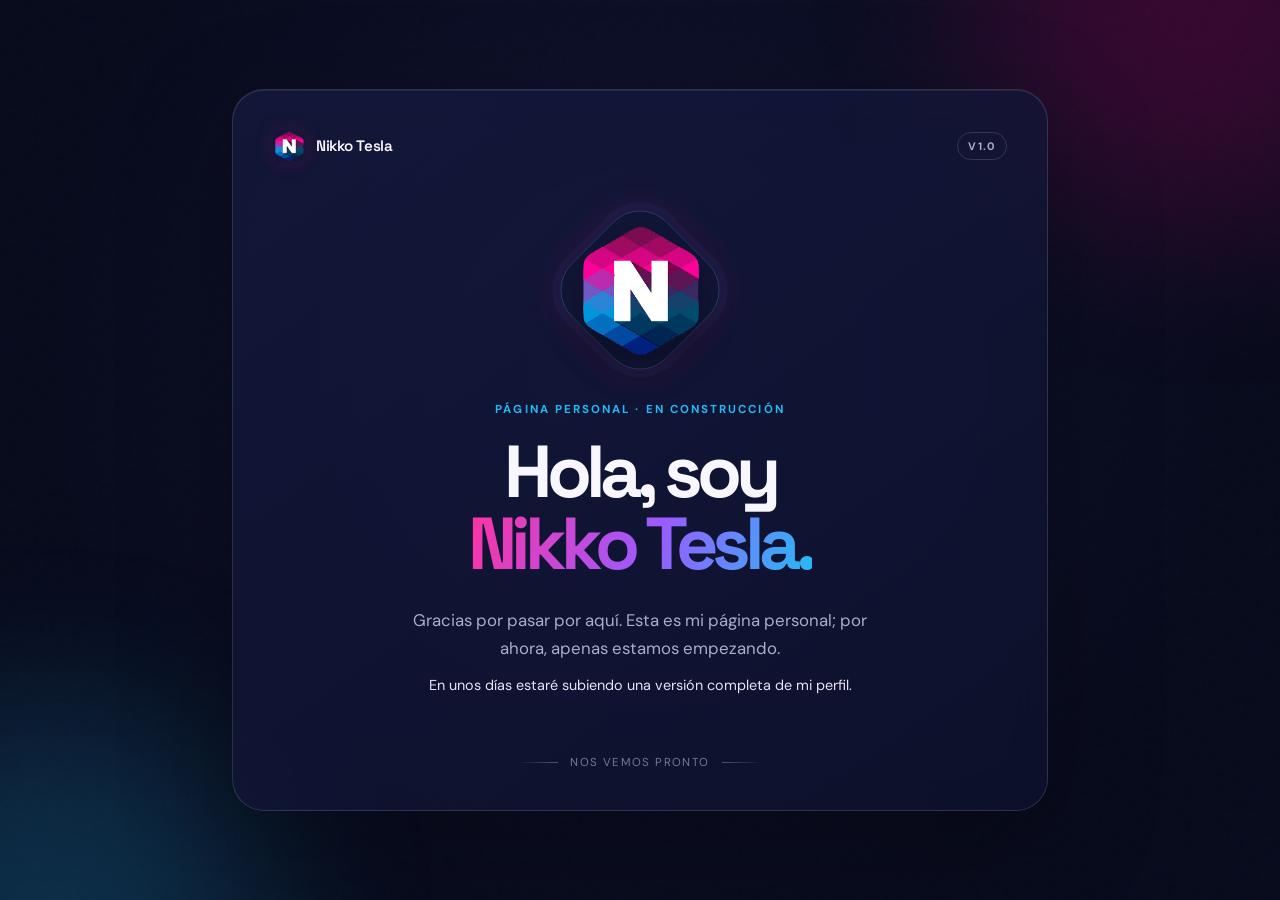
<file: index.html>
<!doctype html>
<html lang="es">
  <head>
    <meta charset="UTF-8" />
    <meta name="viewport" content="width=device-width, initial-scale=1.0" />
    <meta
      name="description"
      content="Página personal de Nikko Tesla. Muy pronto, una versión completa del perfil."
    />
    <meta name="theme-color" content="#080b1c" />
    <title>Nikko Tesla · Página personal</title>
    <link rel="icon" type="image/png" sizes="48x48" href="assets/favicon.png" />
    <link rel="preconnect" href="https://fonts.googleapis.com" />
    <link rel="preconnect" href="https://fonts.gstatic.com" crossorigin />
    <link
      href="https://fonts.googleapis.com/css2?family=DM+Sans:wght@400;500;700&family=Space+Grotesk:wght@500;600;700&display=swap"
      rel="stylesheet"
    />
    <link rel="stylesheet" href="styles.css" />
  </head>
  <body>
    <div class="page-glow page-glow--pink" aria-hidden="true"></div>
    <div class="page-glow page-glow--blue" aria-hidden="true"></div>

    <main class="welcome-card">
      <header class="site-header">
        <a class="brand" href="./" aria-label="Nikko Tesla, inicio">
          <img src="assets/favicon.png" alt="" width="32" height="32" />
          <span>Nikko Tesla</span>
        </a>
        <span class="version-tag">V1.0</span>
      </header>

      <section class="hero" aria-labelledby="welcome-title">
        <div class="logo-shell">
          <div class="logo-ring" aria-hidden="true"></div>
          <img
            class="logo"
            src="assets/NikkoTesla-logo-transparent.png"
            alt="Logo de Nikko Tesla"
          />
        </div>

        <p class="eyebrow">Página personal · En construcción</p>
        <h1 id="welcome-title">Hola, soy <span>Nikko Tesla.</span></h1>
        <p class="intro">
          Gracias por pasar por aquí. Esta es mi página personal; por ahora,
          apenas estamos empezando.
        </p>
        <p class="coming-soon">
          En unos días estaré subiendo una versión completa de mi perfil.
        </p>
      </section>

      <footer class="site-footer">
        <span class="footer-line"></span>
        <span>Nos vemos pronto</span>
        <span class="footer-line"></span>
      </footer>
    </main>
  </body>
</html>
</file>
<file: styles.css>
:root {
  color-scheme: dark;
  --background: #080b1c;
  --surface: rgba(14, 18, 46, 0.76);
  --surface-border: rgba(255, 255, 255, 0.13);
  --text: #f8f7ff;
  --muted: #aaaec8;
  --pink: #f10082;
  --blue: #24b9f3;
  --font-display: "Space Grotesk", sans-serif;
  --font-body: "DM Sans", sans-serif;
}

* {
  box-sizing: border-box;
}

html {
  min-height: 100%;
}

body {
  min-height: 100vh;
  margin: 0;
  display: grid;
  place-items: center;
  overflow: hidden;
  position: relative;
  background:
    radial-gradient(circle at 50% 40%, rgba(39, 41, 102, 0.3), transparent 37rem),
    var(--background);
  color: var(--text);
  font-family: var(--font-body);
}

body::before {
  content: "";
  position: fixed;
  inset: 0;
  pointer-events: none;
  opacity: 0.3;
  background-image: url("data:image/svg+xml,%3Csvg viewBox='0 0 180 180' xmlns='http://www.w3.org/2000/svg'%3E%3Cfilter id='n'%3E%3CfeTurbulence type='fractalNoise' baseFrequency='.85' numOctaves='3' stitchTiles='stitch'/%3E%3C/filter%3E%3Crect width='100%25' height='100%25' filter='url(%23n)' opacity='.32'/%3E%3C/svg%3E");
  mix-blend-mode: soft-light;
}

.page-glow {
  position: fixed;
  width: 28rem;
  height: 28rem;
  border-radius: 50%;
  filter: blur(90px);
  pointer-events: none;
  opacity: 0.2;
}

.page-glow--pink {
  top: -14rem;
  right: -9rem;
  background: var(--pink);
}

.page-glow--blue {
  bottom: -16rem;
  left: -11rem;
  background: var(--blue);
}

.welcome-card {
  width: min(90vw, 51rem);
  min-height: min(92vh, 45rem);
  padding: clamp(1.5rem, 4vw, 2.5rem);
  display: flex;
  flex-direction: column;
  justify-content: space-between;
  position: relative;
  isolation: isolate;
  border: 1px solid var(--surface-border);
  border-radius: 2rem;
  background: linear-gradient(145deg, rgba(21, 25, 62, 0.78), var(--surface));
  box-shadow:
    0 2rem 7rem rgba(0, 0, 0, 0.3),
    inset 0 1px 0 rgba(255, 255, 255, 0.08);
  backdrop-filter: blur(18px);
}

.site-header,
.brand,
.site-footer {
  display: flex;
  align-items: center;
}

.site-header {
  justify-content: space-between;
}

.brand {
  gap: 0.7rem;
  color: var(--text);
  font-family: var(--font-display);
  font-size: 0.95rem;
  font-weight: 600;
  letter-spacing: -0.03em;
  text-decoration: none;
}

.brand img {
  border-radius: 0.55rem;
  box-shadow: 0 0 1.2rem rgba(241, 0, 130, 0.18);
}

.version-tag {
  padding: 0.38rem 0.66rem;
  border: 1px solid rgba(255, 255, 255, 0.14);
  border-radius: 999px;
  color: var(--muted);
  font-size: 0.68rem;
  font-weight: 700;
  letter-spacing: 0.12em;
}

.hero {
  padding: 3rem 0 3.6rem;
  text-align: center;
}

.logo-shell {
  width: 10rem;
  height: 10rem;
  margin: 0 auto 2rem;
  position: relative;
  display: grid;
  place-items: center;
}

.logo-ring {
  position: absolute;
  inset: 0;
  border: 1px solid rgba(71, 185, 243, 0.28);
  border-radius: 2.8rem;
  transform: rotate(45deg) scale(0.84);
  box-shadow:
    0 0 0 0.6rem rgba(41, 130, 210, 0.05),
    0 0 3rem rgba(241, 0, 130, 0.16);
}

.logo {
  width: 8.2rem;
  height: auto;
  position: relative;
  filter: drop-shadow(0 1rem 1rem rgba(0, 0, 0, 0.3));
  animation: float 6s ease-in-out infinite;
}

.eyebrow {
  margin: 0 0 1.2rem;
  color: var(--blue);
  font-size: 0.72rem;
  font-weight: 700;
  letter-spacing: 0.18em;
  text-transform: uppercase;
}

h1 {
  max-width: 36rem;
  margin: 0 auto;
  font-family: var(--font-display);
  font-size: clamp(2.5rem, 7vw, 4.6rem);
  line-height: 0.98;
  letter-spacing: -0.08em;
}

h1 span {
  display: inline-block;
  color: transparent;
  background: linear-gradient(110deg, #ff32a3, #9a5bff 54%, #25bbf4);
  background-clip: text;
  -webkit-background-clip: text;
}

.intro,
.coming-soon {
  max-width: 30rem;
  margin: 1.6rem auto 0;
  color: var(--muted);
  font-size: 1.05rem;
  line-height: 1.7;
}

.coming-soon {
  margin-top: 0.65rem;
  color: #e6e4f5;
  font-size: 0.9rem;
}

.site-footer {
  justify-content: center;
  gap: 0.8rem;
  color: #747997;
  font-size: 0.72rem;
  letter-spacing: 0.12em;
  text-transform: uppercase;
}

.footer-line {
  width: 2.5rem;
  height: 1px;
  background: linear-gradient(90deg, transparent, rgba(255, 255, 255, 0.28));
}

.footer-line:last-child {
  transform: rotate(180deg);
}

@keyframes float {
  0%,
  100% {
    transform: translateY(0);
  }
  50% {
    transform: translateY(-0.55rem);
  }
}

@media (max-width: 560px) {
  body {
    overflow: auto;
  }

  .welcome-card {
    width: calc(100% - 1.5rem);
    min-height: calc(100vh - 1.5rem);
    margin: 0.75rem;
    border-radius: 1.5rem;
  }

  .hero {
    padding: 2.5rem 0 3rem;
  }

  .logo-shell {
    width: 8.5rem;
    height: 8.5rem;
    margin-bottom: 1.75rem;
  }

  .logo {
    width: 7rem;
  }

  .intro {
    font-size: 0.98rem;
  }
}

@media (prefers-reduced-motion: reduce) {
  .logo {
    animation: none;
  }
}
</file>
